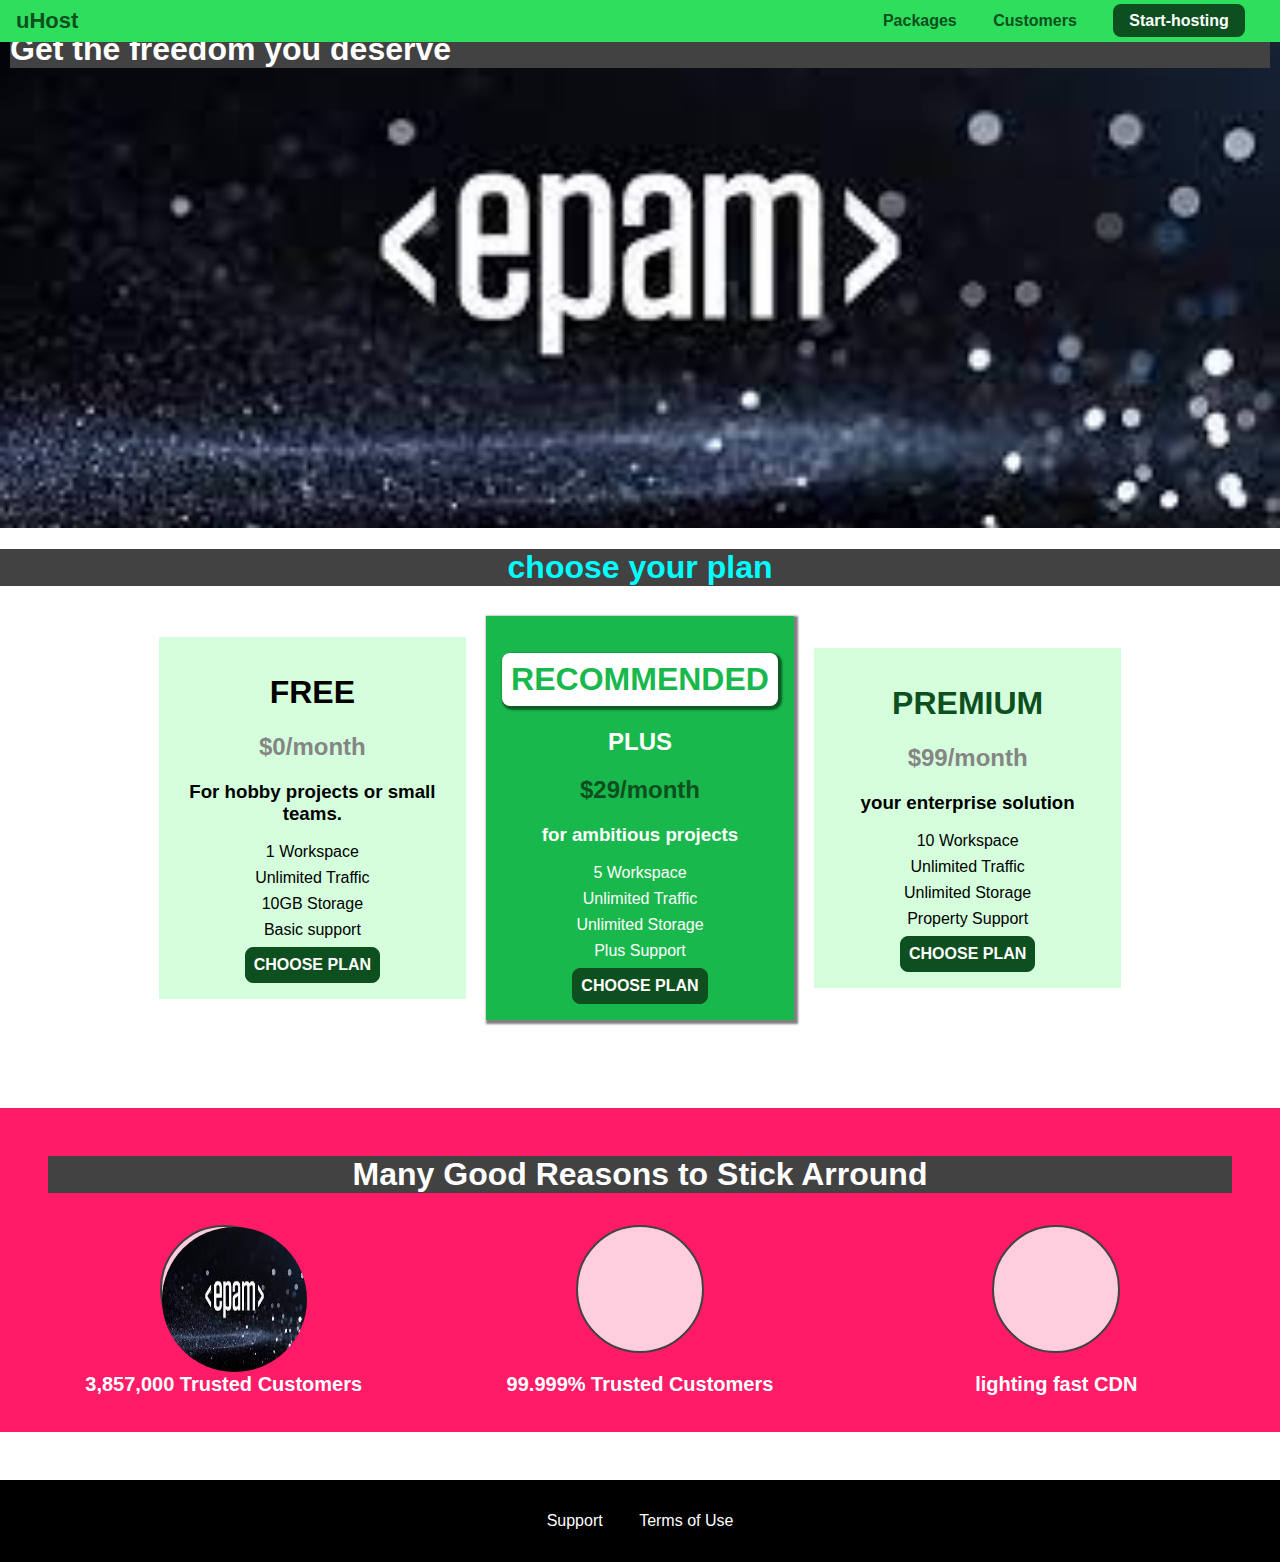
<file: index.html>
<!DOCTYPE html>
<html lang="en">
  <head>
    <link rel="stylesheet" href="main.css" />
    <link rel="stylesheet" href="share.css">
  </head>
  <body>
    <header class="main-header">
      <div>
        <a class="main-header__brand" href="index.html">uHost</a>
      </div>
      <nav class="main-nav">
        <ul class="main-nav__items">
          <li class="main-nav__item">
            <a href="packages/index.html">Packages</a>
          </li>
          <li class="main-nav__item">
            <a href="customers/index.html">Customers</a>
          </li>
          <li class="main-nav__item main-nav__item--cta">
            <a href="start-hosting/index.html">Start-hosting</a>
          </li>
        </ul>
      </nav>
    </header>
    <main>
      <section id="product-overview">
        <h1 class="vazifa">Get the freedom you deserve</h1>
      </section>
      <section>
        <h1 class="section-title">choose your plan</h1>
        <div class="plan__list">
          <article class="articles">
            <h1 class="articles__propan">FREE</h1>
            <h2 class="articles__price">$0/month</h2>
            <h3>For hobby projects or small teams.</h3>
            <ul class="articles__features">
              <li>1 Workspace</li>
              <li>Unlimited Traffic</li>
              <li>10GB Storage</li>
              <li>Basic support</li>
            </ul>
            <button>CHOOSE PLAN</button>
          </article>
          
          <article class="articles articles--highlighted">
            <h1 class="articles__annotation">RECOMMENDED</h1>
            <h2 class="articles__title">PLUS</h2>
            <h2 class="articles__price">$29/month</h2>
            <h3>for ambitious projects</h3>
            <ul class="articles__features">
              <li>5 Workspace</li>
              <li>Unlimited Traffic</li>
              <li>Unlimited Storage</li>
              <li>Plus Support</li>
              <button>CHOOSE PLAN</button>
            </ul>
          </article>
          <article class="articles">
            <h1 class="articles__title mma">PREMIUM</h1>
            <h2 class="articles__price">$99/month</h2>
            <h3>your enterprise solution</h3>
            <ul class="articles__features">
              <li>10 Workspace</li>
              <li>Unlimited Traffic</li>
              <li>Unlimited Storage</li>
              <li>Property Support</li>
              <button>CHOOSE PLAN</button>
            <ul></ul>
          </article>
        </div>
      </section>
      <section id="key-features">
        <h1 class="section-title">Many Good Reasons to Stick Arround</h1>
        <ul class="key-feature__list">
          <li class="key-feature">
            <div class="key-feature__image"><img src="epam.jpg"></div>
            <p class="key-feature__description">3,857,000 Trusted Customers</p>
          </li>
          <li class="key-feature">
            <div class="key-feature__image"></div>
            <p class="key-feature__description">99.999% Trusted Customers</p>
          </li>
          <li class="key-feature">
            <div class="key-feature__image"></div>
            <p class="key-feature__description">lighting fast CDN</p>
          </li>
        </ul>
      </section>
    </main>
    <footer class="main-footer">
      <nav>
        <ul class="main-footer__links">
          <li class="main-footer__link">
            <a href="#">Support</a>
          </li>
          <li class="main-footer__link">
            <a href="#">Terms of Use</a>
          </li>
        </ul>
      </nav>
    </footer>
    <footer>
  </body>
</html>
</file>
<file: main.css>
#product-overview {
  background: url(epam.jpg);
  width: 100%;
  height: 528px;
  padding: 10px;
  box-sizing: border-box;
  background-repeat: no-repeat;
  background-size: cover;
  background-position: center;
}

.vazifa {
  left: -100px;
  top: -50%;
}

.section-title {
  color: aqua;
  text-align: center;
}

#product-overview h1 {
  color: white;
  font-family: "Anton", sans-serif;
}

.plan__list {
width: 80%;
margin: auto;
text-align: center;
}

.articles {
  display: inline-block;
  background: #d5ffdc;
  text-align: center;
  padding: 16px;
  margin: 8px;
  width: 30%;
  vertical-align: middle;
}

.mma {
  background-color: #d5ffdc;
}

.articles__propan {
  background-color: #d5ffdc;
  color: black;
}
.heading {
  text-align: center;
}
.articles--highlighted {
  background: #19b84c;
  color: white;
  box-shadow: 2px 2px 2px 2px rgba(0, 0, 0, 0.5);
}
.articles__annotation {
  background: white;
  color: #19b84c;
  padding: 8px;
  box-shadow: 2px 2px 2px 2px rgba(0, 0, 0, 0.5);
  border-radius: 8px;
}
.articles__title {
  color: #0e4f1f;
}
.articles__price {
  color: #858585;
}
.articles--highlighted .articles__title {
  color: white;
}
.articles--highlighted .articles__price {
  color: #0e4f1f;
}
.articles__features {
  list-style: none;
  padding: 0;
  margin: 0;
}
.articles__features li {
  margin: 8px 0;
}

#key-features {
  background: #ff1b68;
  margin-top: 80px;
  padding: 16px;
}
#key-features .section-title {
  color: white;
  margin: 32px;
}
.key-feature__list {
  list-style: none;
  margin: 0;
  padding: 0;
  text-align: center;
}
.key-feature {
  display: inline-block;
  width: 33%;
  vertical-align: top;
}
.key-feature__image{
  background: #ffcede;
  width: 128px;
  height: 128px;
  border: 2px solid #424242;
  border-radius:50%;
  margin: 0 auto;
}

.key-feature__image img {
  width: 145px;
  height: 145px;
  border-radius: 50%;
}

.key-feature__description {
  text-align: center;
  font-weight: bold;
  color: white;
  font-size: 20px;
}

h1 {
  background: #424242;
  color: #0e4f1f;
}
.table {
  border: 20px solid black;
  background-color: #2ddf5c;
  color: #d5ffdc;
  padding: 20px;
  margin: 50px;
}
</file>
<file: share.css>
* {
  box-sizing: border-box;
}
body {
  font-family: "Montserrat", sans-serif;
  margin: 0;
  padding: 0;
}
.main-header {
  position: fixed;
  top: 0;
  left: 0;
  width: 100%;
  background: #2ddf5c;
  padding: 8px 16px;
  box-sizing: border-box;
  z-index: 2;
}
.main-header > div {
  display: inline-block;
  vertical-align: middle;
}

.main-nav {
  display: inline-block;
  text-align: right;
  width: calc(100% - 70px);
  vertical-align: middle;
}

.main-nav__items {
  margin: 0;
  padding: 0;
  list-style: none;
}

.main-nav__item {
  display: inline-block;
}
.main-nav__item a {
  color: #0e4f1f;
  text-decoration: none;
  font-weight: bold;
  margin: 0 16px;
}

.main-header__brand {
  color: #0e4f1f;
  text-decoration: none;
  font-weight: bold;
  font-size: 22px;
}
.main-nav__item a:hover,
.main-nav__item a:active {
  color: white;
  border-bottom: 3px solid white;
}
.main-nav__item--cta a {
  color: white;
  background: #0e4f1f;
  padding: 8px 16px;
  border-radius: 8px;
}
.main-nav__item--cta a:hover,
.main-nav__item--cta a:active {
  color: #0e4f1f;
  background: white;
  border: none;
}

button {
  background: #0e4f1f;
  color: white;
  font: inherit;
  border: 1.5px solid #0e4f1f;
  padding: 8px;
  border-radius: 8px;
  font-weight: bold;
  cursor: pointer;
}
button:hover,
button:active {
  background: white;
  color: #0e4f1f;
}

.main-footer {
  background: black;
  padding: 32px;
  margin-top: 48px;
}

.main-footer__links {
  list-style: none;
  margin: 0;
  padding: 0;
  text-align: center;
}
.main-footer__link {
  display: inline-block;
  margin: 0 16px;
}
.main-footer__link a {
  color: white;
  text-decoration: none;
}
.main-footer__link a:hover,
.main-footer__link a :active {
  color: #ccc;
}
</file>
